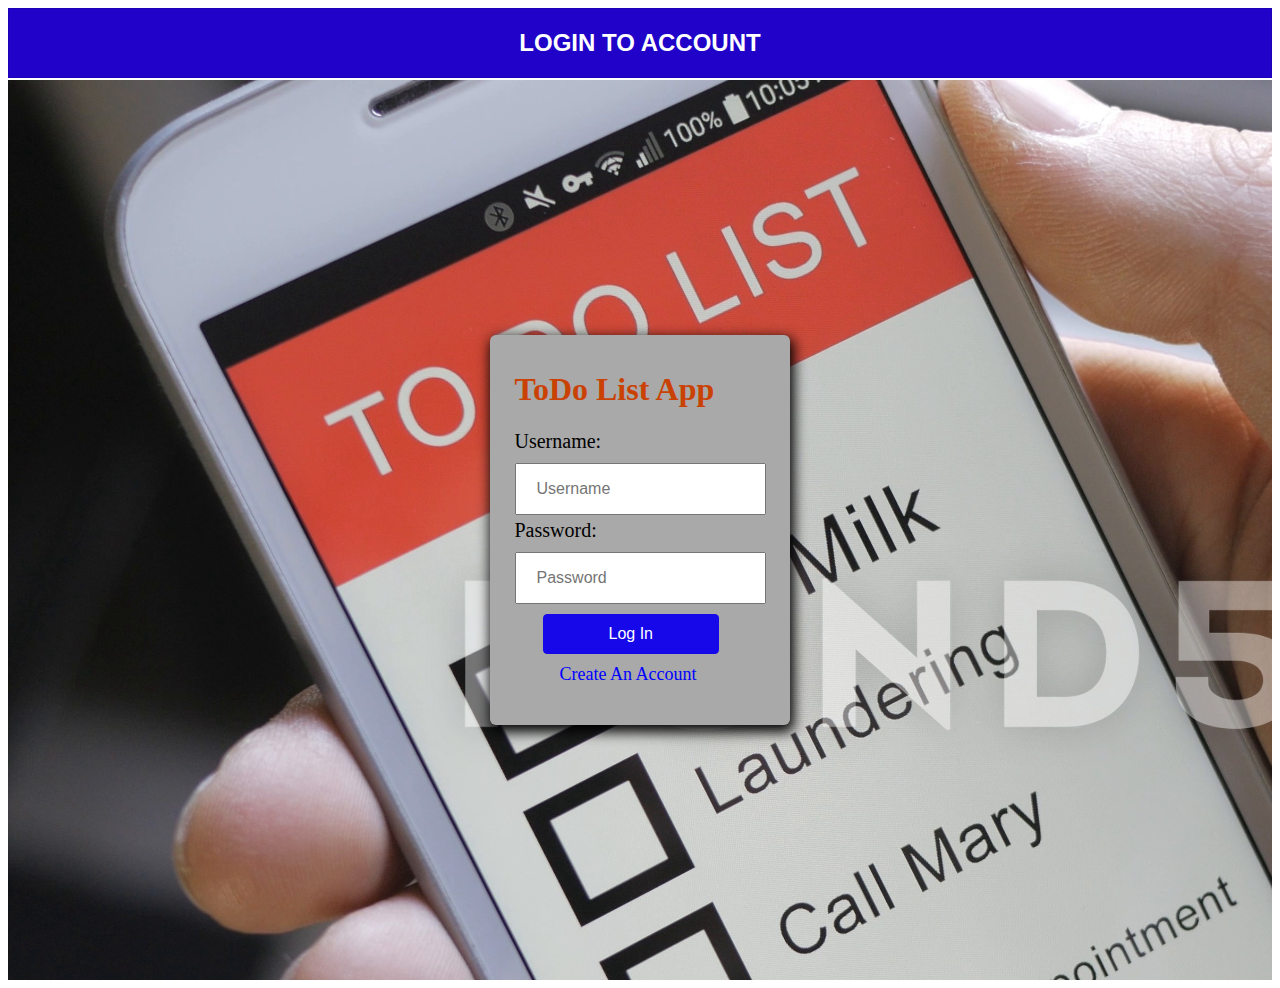
<file: index.html>
<!DOCTYPE html>
<html>

<head>
    <title>TODO List App</title>
    <meta charset="utf-8">
    <meta name="viewport" content="width=device-width, initial-scale=1.0">
    <!--css -->

    <!-- js -->

    <!-- external -->

    <!-- Inline -->

        <link rel="stylesheet" href="style.css"/>
        
</head>

<body>

<div class="to">
    <h2>LOGIN TO ACCOUNT</h2>
</div>

<div class="bg">
    <div class="container-1">
        <form action="../home/home.html" class="form">
            <h1>ToDo List App</h1>
            <div class="username">
                <label for="username">Username:</label>
                <input type="text" name="User_name" id="username" placeholder="Username" required />
            </div>
            <div class="password">
                <label for="password">Password:</label>
                <input type="password" name="password" id="password" placeholder="Password" required />
            </div>
            <div class="submit">
                <button type="submit" name="logIn">Log In</button>
            </div>
            <div class="account">
                <a href="../sign/sign_up.html">Create An Account</a>
            </div>
        </form>
    </div>
</div>

</body>

</html>
</file>
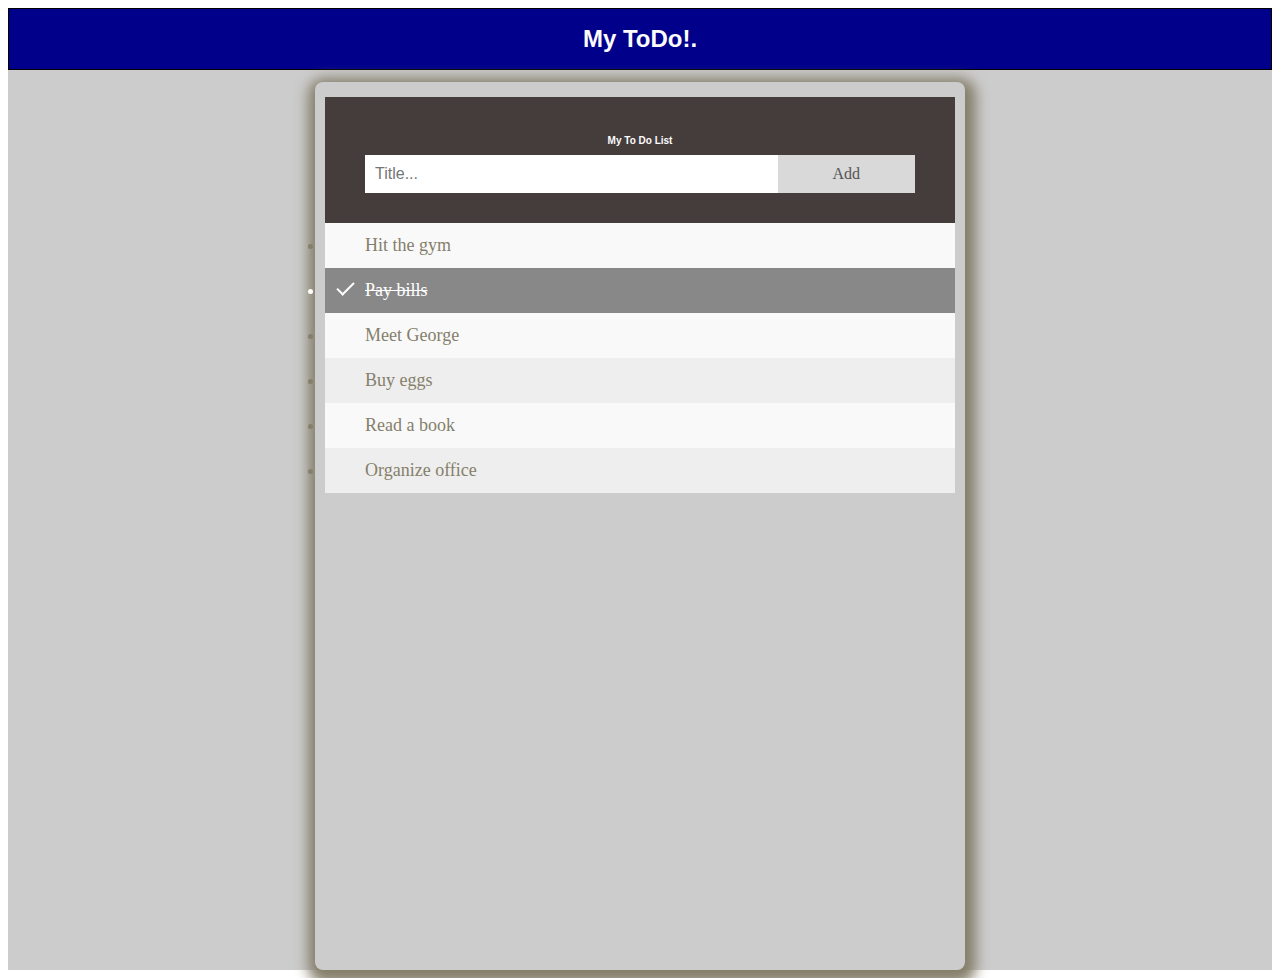
<file: home.html>
<!DOCTYPE html>
<html>

<head>
    <title>TODO List App</title>
    <meta charset="utf-8">
    <meta name="viewport" content="width=device-width, initial-scale=1.0">
    <!--css -->

    <!-- js -->

    <!-- external -->

    <!-- Inline -->

    <link rel="stylesheet" href="home.css" />

</head>

<body>
  <div class="my">
    <h1>My ToDo!.</h1>
  </div>
<div class="todo">
  <div class="con">
    <div class="header">
        <h2>My To Do List</h2>
        <input type="text" placeholder="Title...">
        <span class="addBtn">Add</span>
    </div>
    
    <ul id="myUL">
        <li>Hit the gym</li>
        <li class="checked">Pay bills</li>
        <li>Meet George</li>
        <li>Buy eggs</li>
        <li>Read a book</li>
        <li>Organize office</li>
    </ul>
  </div>
</div>





</body>

</html>
</file>
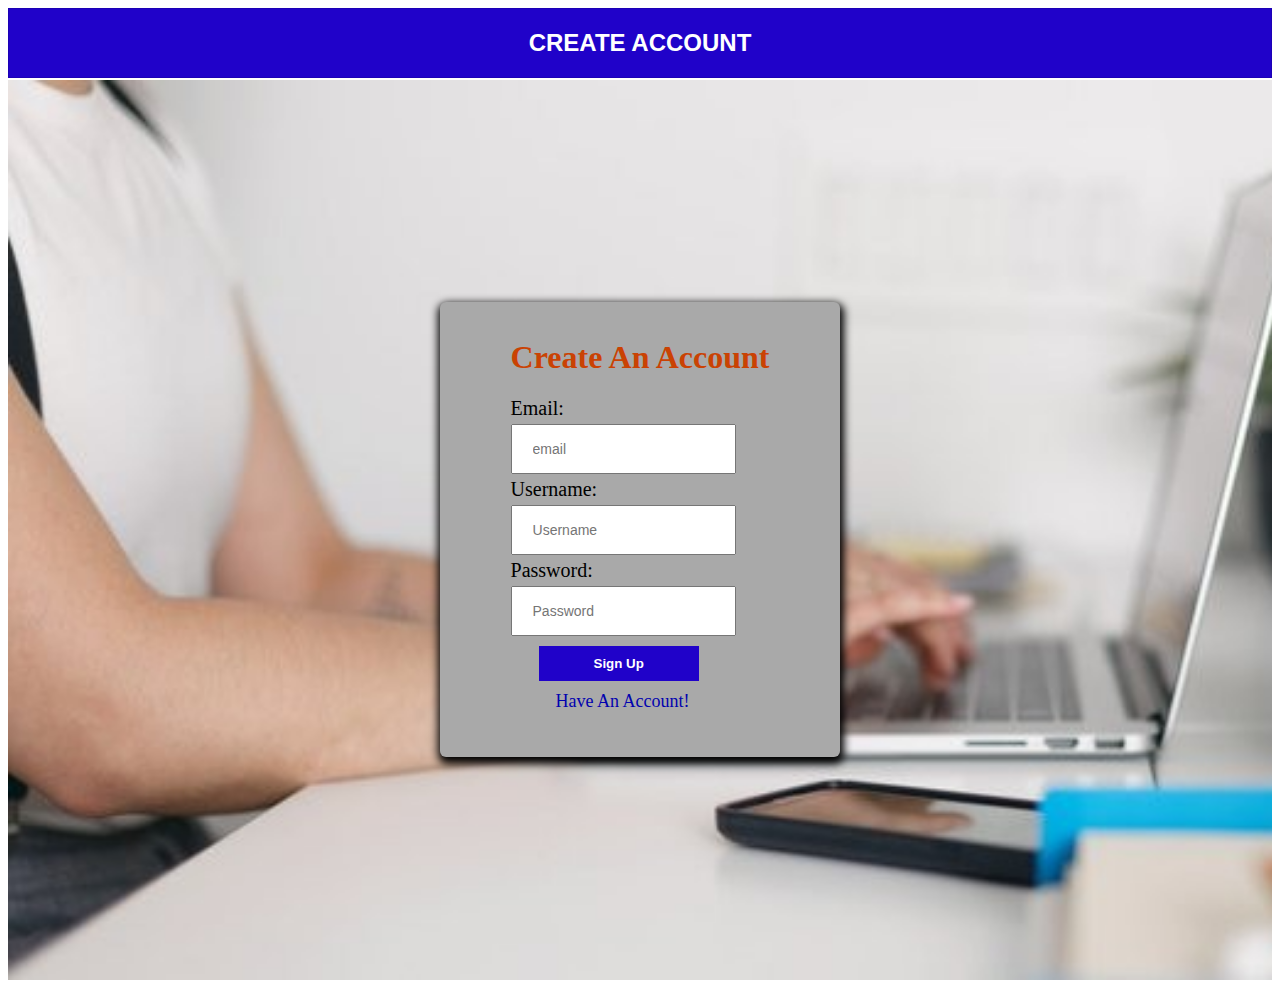
<file: sign_up.html>
<!DOCTYPE html>
<html>

<head>
    <title>TODO List App</title>
    <meta charset="utf-8">
    <meta name="viewport" content="width=device-width, initial-scale=1.0">
    <!--css -->

    <!-- js -->

    <!-- external -->
    
    <!-- Inline -->

    <link rel="stylesheet" href="sign_up.css" />

</head>

<body>
	<div class="top">
		<h2>CREATE ACCOUNT</h2>
	</div>
<div class="main">
   <div class="new">
		<form action="../home/home.html" id="form_sign" class="sign_form">
			<h1>Create An Account</h1>
			<div class="email">
				<label for="email">Email:</label>
				 <input type="email" name="email_address" id="email" placeholder="email" required />
			</div>
			<div class="user">
				<label for="user">Username:</label>
				<input type="text" name="user" id="user" placeholder="Username" required />
			</div>
			<div>
				<label for="password">Password:</label>
				<input type="password" name="password" id="password" placeholder="Password" required />
			</div>
			<div class="submit">
				<button type="submit" name="sign">Sign Up</button>
			</div>	
			<div class="account">
				<a href="../logIn/index.html">Have An Account!</a>
			</div>
		</form>
	</div>
</div>
</body>

</html>
</file>
<file: style.css>
.to{
    display: flex;
    width: auto;
    flex-direction: column;
    align-items: center;
    background: rgb(32, 2, 201);
    border: 1px solid rgba(28, 1, 179, 0.911);
    margin-bottom: 2px;
}
.to h2{
    font-family: 'Lucida Sans', 'Lucida Sans Regular', 'Lucida Grande', 'Lucida Sans Unicode', Geneva, Verdana, sans-serif;
    font-size: 24px;
    color: #fff;
}
.container-1 {
    width: 300px;
    display: flex;
    flex-direction: column;
    align-items: center; 
    box-sizing: border-box;
    background-color: darkgray;
    box-shadow: 2px 5px 13px 2px;
    padding: 15px 10px 40px 10px;
    border-radius:6px;
    /*margin: auto;
    top: 20px;
    margin-top:20px;
    margin-bottom: 10px;
    margin-left: 40%;
    margin-right: 80px;*/
}
.bg{
    width:auto;
    height: 100vh;
	background: url(images/todo.jpeg);
    background-size: cover;
    display: flex;
    align-items: center;
    justify-content: center;
}
h1{
	color: rgb(202, 66, 3);
}
label{
    display: block;
    margin-bottom: 10px;
    margin-top: 4px; 
    font-size:20px;
}
input{
    display: block;
    font-size: 16px;
    font-weight: 300;
    padding: 15px 20px; 
}
.submit button{
    cursor: pointer;
    margin-bottom: 10px;
    margin-top: 10px;
    margin-left: 28px;
    font-size: 16px;
    font-weight: 400;
    background:  rgb(23, 8, 233);
    border: 1px solid rgb(23, 8, 233);
    border-radius: 4px;
    padding: 10px 65px;
    color: #fff;
}
.submit button:hover{
    background-color: darkorange;
    border-color: darkorange;
    transition: 2s;
}
.account a{
    display: block;
    text-decoration: none;
    margin-left: 45px;
    font-size: 18px;
    color: blue;
}

.account a:hover{
    color: rgb(253, 6, 6);
    transition: 0.2s;
}
</file>
<file: home.css>
.todo{
    display: flex;
    width: auto;
    height: 100vh;
    background: #ccc;
    align-content: center;
    justify-content: center;
}
.con{
    width: 650px;
    display: flex;
    flex-direction: column;
    align-content: center;
    margin-top: 12px;
    color: rgb(133, 127, 107);
    box-shadow: 2px 5px 13px 9px;
    padding: 15px 10px 20px 10px;
    border-radius: 8px;
}

.my{
    display: flex;
    flex-direction: column;
    align-items: center;
    border: 1px solid #000;
    width: auto;
    background: darkblue;
   
}

.out{
	display: flex;
	cursor: pointer;
	float: left;
	border: 1px solid #ccc;
}
.out:hover{
	background: #fff;
	color:	#000;
}

h2{
	font-family: 'Gill Sans', 'Gill Sans MT', Calibri, 'Trebuchet MS', sans-serif;
    font-size: 10px;
    color: rgb(253, 252, 252)
}

h1{
    font-family: 'Gill Sans', 'Gill Sans MT', Calibri, 'Trebuchet MS', sans-serif;
    font-size: 24px;
    color: rgb(253, 252, 252)
}
/* Include the padding and border in an element's total width and height */
* {
    box-sizing: border-box;
}

/* Remove margins and padding from the list */
ul {
    margin: 0;
    padding: 0;
}

/* Style the list items */
ul li {
    cursor: pointer;
    position: relative;
    padding: 12px 8px 12px 40px;
    background: #eee;
    font-size: 18px;
    transition: 0.2s;
    
    /* make the list items unselectable */
    -webkit-user-select: none;
    -moz-user-select: none;
    -ms-user-select: none;
    user-select: none;
}

/* Set all odd list items to a different color (zebra-stripes) */
ul li:nth-child(odd) {
    background: #f9f9f9;
}

/* Darker background-color on hover */
ul li:hover {
    background: #ddd;
}

/* When clicked on, add a background color and strike out text */
ul li.checked {
    background: #888;
    color: #fff;
    text-decoration: line-through;
}

/* Add a "checked" mark when clicked on */
ul li.checked::before {
    content: '';
    position: absolute;
    border-color: #fff;
    border-style: solid;
    border-width: 0 2px 2px 0;
    top: 10px;
    left: 16px;
    transform: rotate(45deg);
    height: 15px;
    width: 7px;
}

/* Style the close button */
.close {
    position: absolute;
    right: 0;
    top: 0;
    padding: 12px 16px 12px 16px;
}

.close:hover {
    background-color: #f44336;
    color: white;
}

/* Style the header */
.header {
    background-color: #443d3c;
    padding: 30px 40px;
    color: white;
    text-align: center;
}

/* Clear floats after the header */
.header:after {
    content: "";
    display: table;
    clear: both;
}

/* Style the input */
input {
    margin: 0;
    border: none;
    border-radius: 0;
    width: 75%;
    padding: 10px;
    float: left;
    font-size: 16px;
}

/* Style the "Add" button */
.addBtn {
    padding: 10px;
    width: 25%;
    background: #d9d9d9;
    color: #555;
    float: left;
    text-align: center;
    font-size: 16px;
    cursor: pointer;
    transition: 0.2s;
    border-radius: 0;
}

.addBtn:hover {
    background-color: #bbb;
}
</file>
<file: sign_up.css>
.top{
    display: flex;
    width: auto;
    flex-direction: column;
    align-items: center;
    background: rgb(32, 2, 201);
    border: 1px solid rgba(28, 1, 179, 0.911);
    margin-bottom: 2px;

}
.top h2{
    font-family: -apple-system, BlinkMacSystemFont, 'Segoe UI', Roboto, Oxygen, Ubuntu, Cantarell, 'Open Sans', 'Helvetica Neue', sans-serif;
    font-size: 24px;
    color: #fff;
}

.main{
    display: flex;
    width: auto;
    height: 100vh;
    background: url(images/image.jpg);
    background-size: cover;
    align-items: center;
    justify-content: center;
}
.new{
    display: flex;
    width: 400px;
    flex-direction: column;
    align-items: center;
    box-sizing: border-box;
    background-color: darkgray;
    box-shadow: 1px 4px 8px 3px;
    border-radius: 6px;
    padding: 15px 10px 45px 10px;
}

h1{

    color: rgb(202, 66, 3);
}
label{
    display: block;
    margin-bottom: 4px;
    margin-top: 4px;
    font-size: 20px;
}
input{
    display: block;
    font-size: 14px;
    font-weight: 300;
    padding: 15px 20px;
}
.submit button{
    cursor: pointer;
    font-weight: bold;
    font-size: 400;
    margin-bottom: 10px;
    margin-top: 10px;
    margin-left: 28px;
    padding: 10px 55px;
    background:  rgb(32, 2, 201);
    border: rgb(32, 2, 201);
    color: #fff;
}
.submit button:hover{
    background-color: darkorange;
    border-color: darkorange;
    color: #000;
    transition: 2s;
}
.account a{
    display: block;
    text-decoration: none;
    font-size: 18px;
    margin-left: 45px;
    color: rgb(2, 2, 175);
}

.account a:hover{
    color: rgb(253, 6, 6);
    transition: 0.2s;
}
</file>
